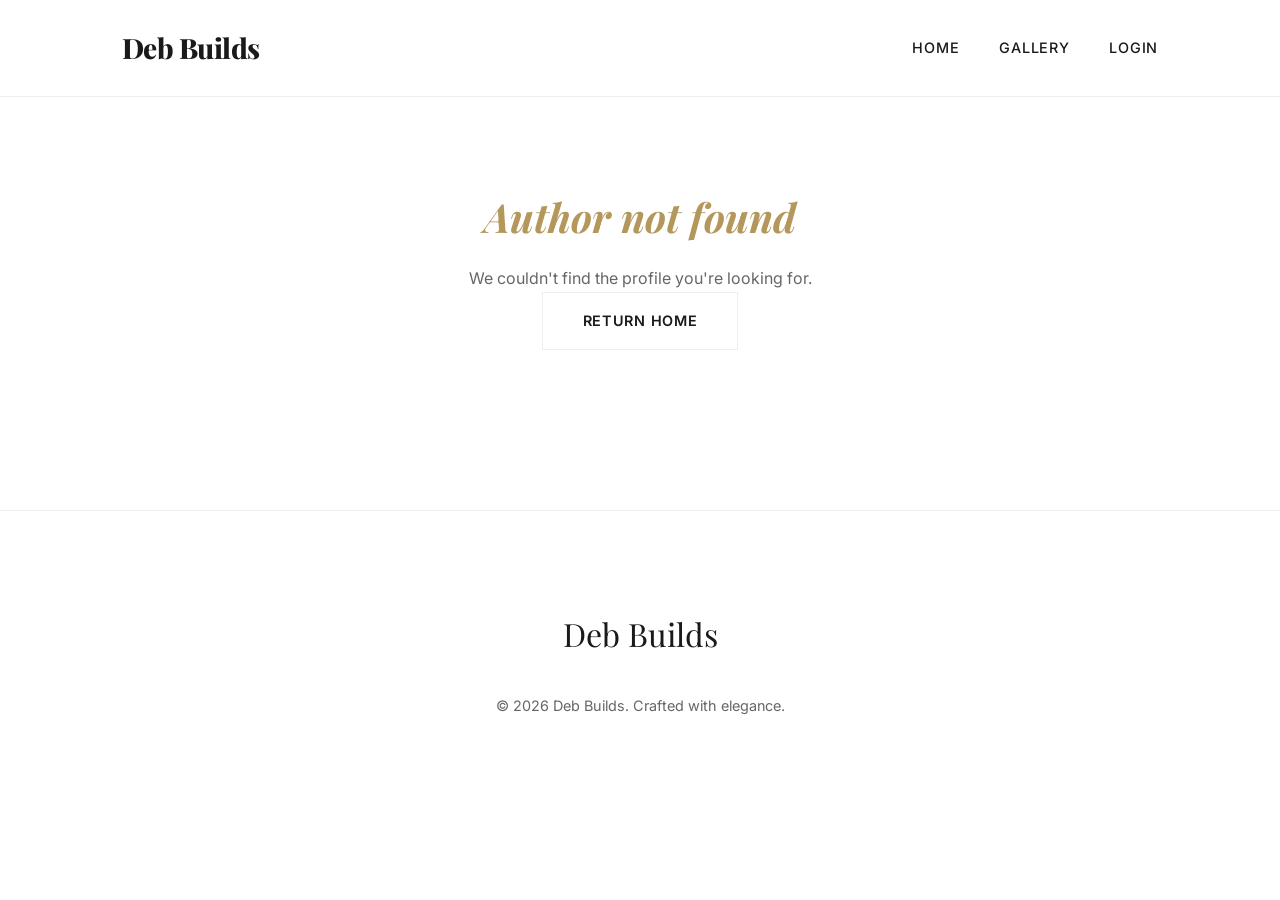
<file: frontend/author.html>
<!DOCTYPE html>

<html lang="en">

<head>

    <meta charset="UTF-8">

    <meta name="viewport" content="width=device-width, initial-scale=1.0">

    <title>Deb Builds — Author</title>

    <link rel="stylesheet" href="css/style.css">

</head>

<body>

    <!-- Site Header -->

    <header class="site-header">

        <div class="container">

            <a href="index.html" class="logo">Deb Builds</a>

            <nav>

                <ul class="nav-links">

                    <li><a href="index.html">Home</a></li>

                    <li><a href="gallery.html">Gallery</a></li>

                    <li id="authNav">

                        <!-- Populated by JS -->

                    </li>

                </ul>

            </nav>

        </div>

    </header>



    <!-- Main Content -->

    <main>

        <!-- Loading State -->

        <div class="loader" id="loadingState">

            <div class="spinner"></div>

        </div>



        <!-- Error State -->

        <div class="container" id="errorState" style="display: none; text-align: center; padding: 6rem 0;">

            <h2 class="accent-text">Author not found</h2>

            <p class="text-muted mb-4">We couldn't find the profile you're looking for.</p>

            <a href="index.html" class="btn btn-outline">Return Home</a>

        </div>



        <!-- Author Section -->

        <section id="authorSection" style="display: none;">

            <div class="hero">

                <div class="container">

                    <div id="authorAvatar" class="accent-text" style="font-size: 5rem; margin-bottom: 1rem;">👤</div>

                    <h1 id="authorName">Author Name</h1>

                    <p class="hero-sub" id="authorBio">Contributing writer and enthusiast.</p>

                </div>

            </div>



            <div class="container">

                <div style="border-top: 1px solid var(--border); padding: 4rem 0;">

                    <h2 class="text-center mb-4">Articles <span class="accent-text">by this author</span></h2>

                    

                    <div id="postsLoadingState" class="loader" style="display: none;">

                        <div class="spinner"></div>

                    </div>



                    <div id="postsEmptyState" style="display: none; text-align: center;">

                        <p class="text-muted">No articles published yet.</p>

                    </div>



                    <div class="post-grid" id="postsList">

                        <!-- Posts will be dynamically inserted here -->

                    </div>



                    <!-- Pagination -->

                    <div class="text-center" style="margin-top: 4rem; display: none;" id="pagination">

                        <button class="btn btn-outline" id="prevButton" disabled>Previous</button>

                        <span id="pageInfo" style="margin: 0 1.5rem; font-size: 0.9rem; font-weight: 600;">Page 1 of 1</span>

                        <button class="btn btn-outline" id="nextButton" disabled>Next</button>

                    </div>

                </div>

            </div>

        </section>

    </main>



    <!-- Footer -->

    <footer class="site-footer">

        <div class="container">

            <div class="footer-logo">Deb Builds</div>

            <p class="copyright">&copy; 2026 Deb Builds. Crafted with elegance.</p>

        </div>

    </footer>



    <!-- Scripts -->

    <script src="js/api.js"></script>

    <script src="js/author.js"></script>

    <script>

        document.addEventListener('DOMContentLoaded', () => {

            const authNav = document.getElementById('authNav');

            const token = localStorage.getItem('access_token');

            if (token) {

                authNav.innerHTML = `<a href="#" onclick="localStorage.removeItem('access_token'); localStorage.removeItem('refresh_token'); location.reload();">Logout</a>`;

            } else {

                authNav.innerHTML = `<a href="login.html">Login</a>`;

            }

        });

    </script>

</body>

</html>
</file>
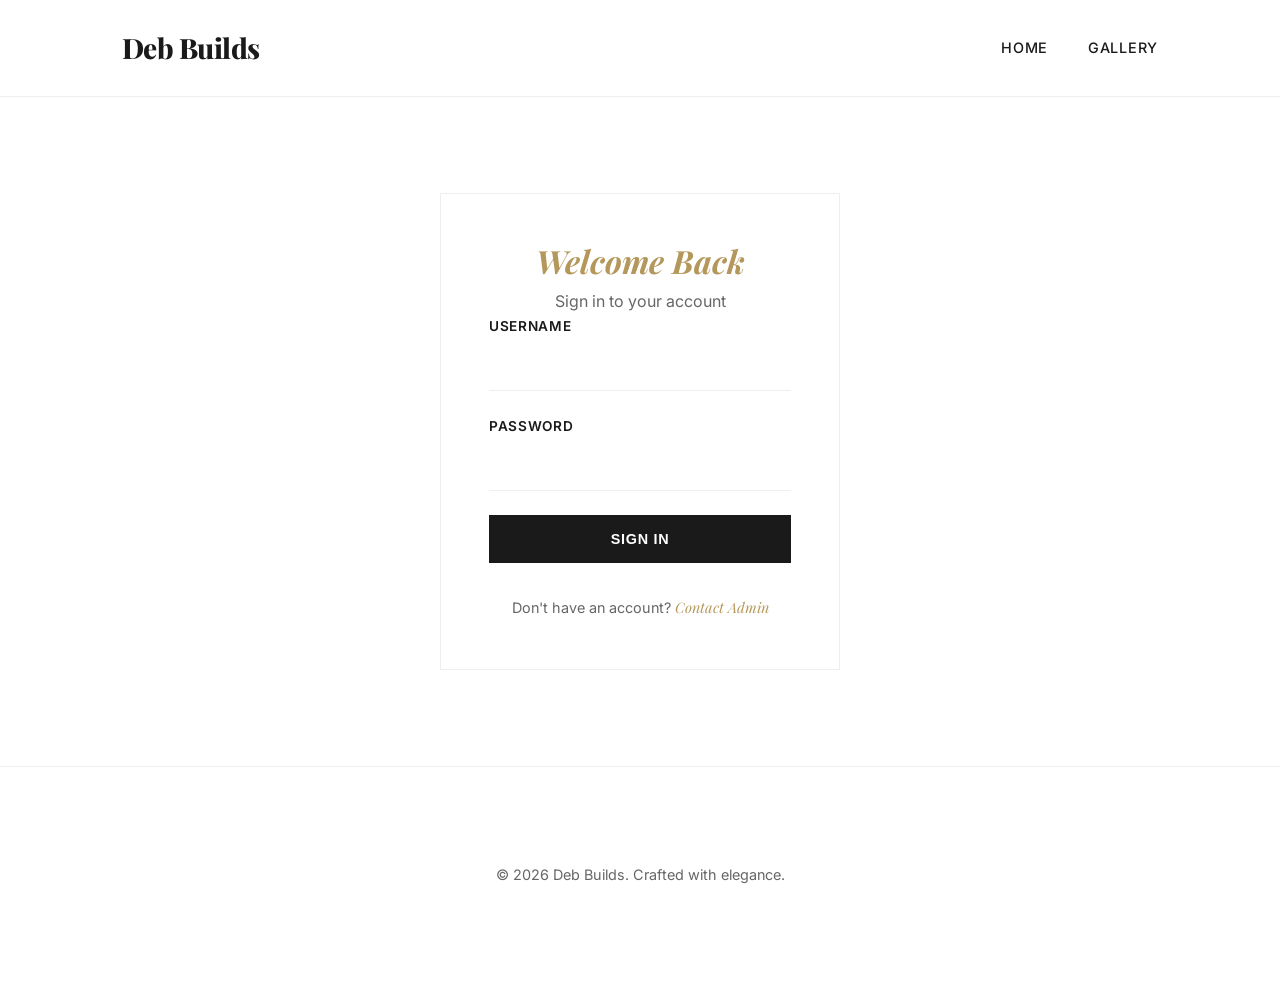
<file: frontend/login.html>
<!DOCTYPE html>

<html lang="en">

<head>

    <meta charset="UTF-8">

    <meta name="viewport" content="width=device-width, initial-scale=1.0">

    <title>Deb Builds — Sign In</title>

    <link rel="stylesheet" href="css/style.css">

</head>

<body>

    <!-- Site Header -->

    <header class="site-header">

        <div class="container">

            <a href="index.html" class="logo">Deb Builds</a>

            <nav>

                <ul class="nav-links">

                    <li><a href="index.html">Home</a></li>

                    <li><a href="gallery.html">Gallery</a></li>

                </ul>

            </nav>

        </div>

    </header>



    <!-- Main Content -->

    <main class="container">

        <div class="auth-form-container">

            <div class="text-center mb-4">

                <h2 class="accent-text" style="font-size: 2rem; margin-bottom: 0.5rem;">Welcome Back</h2>

                <p class="text-muted">Sign in to your account</p>

            </div>



            <form id="loginForm">

                <div class="form-group">

                    <label for="username">Username</label>

                    <input type="text" id="username" class="form-control" required>

                </div>

                <div class="form-group">

                    <label for="password">Password</label>

                    <input type="password" id="password" class="form-control" required>

                </div>

                <div id="loginError" style="color: #e74c3c; font-size: 0.85rem; margin-bottom: 1.5rem; display: none;">

                    Invalid credentials. Please try again.

                </div>

                <button type="submit" class="btn" style="width: 100%;">Sign In</button>

            </form>



            <div class="text-center" style="margin-top: 2rem;">

                <p class="text-muted" style="font-size: 0.9rem;">

                    Don't have an account? <a href="#" class="accent-text">Contact Admin</a>

                </p>

            </div>

        </div>

    </main>



    <!-- Footer -->

    <footer class="site-footer">

        <div class="container">

            <p class="copyright">&copy; 2026 Deb Builds. Crafted with elegance.</p>

        </div>

    </footer>



    <!-- Scripts -->

    <script src="js/api.js"></script>

    <script>

        document.getElementById('loginForm').addEventListener('submit', async (e) => {

            e.preventDefault();

            const username = document.getElementById('username').value;

            const password = document.getElementById('password').value;

            const errorDiv = document.getElementById('loginError');



            try {

                const response = await window.BlogAPI.login(username, password);

                if (response.access) {

                    localStorage.setItem('access_token', response.access);

                    localStorage.setItem('refresh_token', response.refresh);

                    window.location.href = 'index.html';

                }

            } catch (error) {

                console.error('Login error:', error);

                errorDiv.style.display = 'block';

            }

        });

    </script>

</body>

</html>
</file>
<file: frontend/css/style.css>
/**
 * Elegant Minimalist Blog Style
 * Refined typography, ample whitespace, and subtle interactions.
 */

/* ===== Imports ===== */
@import url('https://fonts.googleapis.com/css2?family=Playfair+Display:ital,wght@0,400..900;1,400..900&family=Inter:wght@100..900&display=swap');

/* ===== Variables ===== */
:root {
    --font-serif: "Playfair Display", serif;
    --font-sans: "Inter", sans-serif;
    
    --bg-color: #ffffff;
    --text-primary: #1a1a1a;
    --text-secondary: #666666;
    --accent: #b4975a; /* Muted Gold */
    --border: #eeeeee;
    --surface: #f9f9f9;
    
    --transition: all 0.4s cubic-bezier(0.16, 1, 0.3, 1);
    --shadow-subtle: 0 4px 20px rgba(0, 0, 0, 0.03);
    --container-width: 1100px;
    --container-narrow: 740px;
}

/* ===== Reset & Base ===== */
* {
    margin: 0;
    padding: 0;
    box-sizing: border-box;
}

body {
    font-family: var(--font-sans);
    color: var(--text-primary);
    background-color: var(--bg-color);
    line-height: 1.7;
    -webkit-font-smoothing: antialiased;
}

a {
    color: inherit;
    text-decoration: none;
    transition: var(--transition);
}

ul {
    list-style: none;
}

img {
    max-width: 100%;
    height: auto;
    display: block;
}

.container {
    max-width: var(--container-width);
    margin: 0 auto;
    padding: 0 2rem;
}

.container-narrow {
    max-width: var(--container-narrow);
    margin: 0 auto;
    padding: 0 2rem;
}

/* ===== Typography ===== */
h1, h2, h3, h4 {
    font-family: var(--font-serif);
    font-weight: 700;
    line-height: 1.2;
    margin-bottom: 1.5rem;
}

h1 { font-size: 3.5rem; }
h2 { font-size: 2.5rem; }
h3 { font-size: 1.75rem; }

.text-muted { color: var(--text-secondary); }
.text-center { text-align: center; }
.accent-text { color: var(--accent); font-family: var(--font-serif); font-style: italic; }

/* ===== Header & Navigation ===== */
.site-header {
    padding: 1.5rem 0;
    border-bottom: 1px solid var(--border);
    position: sticky;
    top: 0;
    z-index: 1000;
    background: rgba(255, 255, 255, 0.85);
    backdrop-filter: blur(10px);
}

.site-header .container {
    display: flex;
    justify-content: space-between;
    align-items: center;
}

.logo {
    font-family: var(--font-serif);
    font-size: 1.75rem;
    font-weight: 800;
    letter-spacing: -0.02em;
}

.nav-links {
    display: flex;
    gap: 2.5rem;
    font-size: 0.9rem;
    font-weight: 500;
    letter-spacing: 0.05em;
    text-transform: uppercase;
}

.nav-links a:hover {
    color: var(--accent);
}

.nav-links .active {
    color: var(--accent);
}

/* ===== Hero Section ===== */
.hero {
    padding: 6rem 0 4rem;
    text-align: center;
}

.hero h1 {
    margin-bottom: 1rem;
}

.hero-sub {
    font-size: 1.25rem;
    color: var(--text-secondary);
    max-width: 600px;
    margin: 0 auto;
}

/* ===== Grid Layout ===== */
.post-grid {
    display: grid;
    grid-template-columns: repeat(2, 1fr);
    gap: 4rem 3rem;
    padding: 4rem 0;
}

@media (max-width: 768px) {
    .post-grid {
        grid-template-columns: 1fr;
    }
    h1 { font-size: 2.5rem; }
}

/* ===== Post Card ===== */
.post-card {
    display: flex;
    flex-direction: column;
    group: hover;
}

.post-card-image {
    aspect-ratio: 16/10;
    background-color: var(--surface);
    margin-bottom: 1.5rem;
    overflow: hidden;
    position: relative;
}

.post-card-image img {
    width: 100%;
    height: 100%;
    object-fit: cover;
    transition: var(--transition);
}

.post-card:hover .post-card-image img {
    transform: scale(1.05);
}

.post-card-category {
    font-size: 0.75rem;
    text-transform: uppercase;
    letter-spacing: 0.1em;
    color: var(--accent);
    font-weight: 600;
    margin-bottom: 0.75rem;
}

.post-card-title {
    font-family: var(--font-serif);
    font-size: 1.75rem;
    margin-bottom: 1rem;
    line-height: 1.3;
}

.post-card-excerpt {
    color: var(--text-secondary);
    font-size: 1rem;
    margin-bottom: 1.5rem;
    display: -webkit-box;
    -webkit-line-clamp: 3;
    -webkit-box-orient: vertical;
    overflow: hidden;
}

.post-card-meta {
    margin-top: auto;
    font-size: 0.85rem;
    color: var(--text-secondary);
    display: flex;
    gap: 1rem;
    align-items: center;
}

.post-card-meta .dot {
    width: 3px;
    height: 3px;
    background: var(--border);
    border-radius: 50%;
}

/* ===== Post Detail ===== */
.post-header {
    text-align: center;
    padding: 6rem 0 4rem;
}

.post-header-meta {
    margin-bottom: 2rem;
    font-size: 0.9rem;
    text-transform: uppercase;
    letter-spacing: 0.1em;
    font-weight: 600;
    color: var(--accent);
}

.post-title-large {
    font-size: 4rem;
    max-width: 900px;
    margin: 0 auto 2rem;
}

.post-featured-image {
    margin: 0 auto 4rem;
    width: 100%;
    aspect-ratio: 21/9;
    background: var(--surface);
    overflow: hidden;
}

.post-featured-image img {
    width: 100%;
    height: 100%;
    object-fit: cover;
}

.post-content {
    font-size: 1.15rem;
    line-height: 1.9;
    color: #333;
}

.post-content p {
    margin-bottom: 2rem;
}

.post-content blockquote {
    font-family: var(--font-serif);
    font-style: italic;
    font-size: 1.5rem;
    padding: 2rem 0;
    margin: 2rem 0;
    border-top: 1px solid var(--border);
    border-bottom: 1px solid var(--border);
    text-align: center;
    color: var(--accent);
}

/* ===== Footer ===== */
.site-footer {
    padding: 6rem 0;
    border-top: 1px solid var(--border);
    text-align: center;
    margin-top: 4rem;
}

.footer-logo {
    font-family: var(--font-serif);
    font-size: 2rem;
    margin-bottom: 2rem;
}

.footer-nav {
    display: flex;
    justify-content: center;
    gap: 3rem;
    margin-bottom: 3rem;
}

.copyright {
    color: var(--text-secondary);
    font-size: 0.9rem;
}

/* ===== Buttons & Inputs ===== */
.btn {
    display: inline-block;
    padding: 1rem 2.5rem;
    background: var(--text-primary);
    color: white;
    font-weight: 600;
    font-size: 0.9rem;
    letter-spacing: 0.05em;
    text-transform: uppercase;
    transition: var(--transition);
    border: none;
    cursor: pointer;
}

.btn:hover {
    background: var(--accent);
}

.btn-outline {
    background: transparent;
    border: 1px solid var(--border);
    color: var(--text-primary);
}

.btn-outline:hover {
    border-color: var(--text-primary);
    background: transparent;
    color: var(--text-primary);
}

/* ===== Gallery ===== */
.gallery-grid {
    display: grid;
    grid-template-columns: repeat(3, 1fr);
    gap: 1.5rem;
    padding: 2rem 0;
}

.gallery-item {
    aspect-ratio: 1/1;
    overflow: hidden;
    background: var(--surface);
}

.gallery-item img {
    width: 100%;
    height: 100%;
    object-fit: cover;
    transition: var(--transition);
}

.gallery-item:hover img {
    transform: scale(1.05);
}

@media (max-width: 992px) {
    .gallery-grid { grid-template-columns: repeat(2, 1fr); }
}

@media (max-width: 576px) {
    .gallery-grid { grid-template-columns: 1fr; }
}

/* ===== Auth Forms ===== */
.auth-form-container {
    max-width: 400px;
    margin: 6rem auto;
    padding: 3rem;
    border: 1px solid var(--border);
}

.form-group {
    margin-bottom: 1.5rem;
}

.form-group label {
    display: block;
    margin-bottom: 0.5rem;
    font-size: 0.85rem;
    font-weight: 600;
    text-transform: uppercase;
    letter-spacing: 0.05em;
}

.form-control {
    width: 100%;
    padding: 0.75rem 0;
    border: none;
    border-bottom: 1px solid var(--border);
    font-family: inherit;
    font-size: 1rem;
    transition: var(--transition);
}

.form-control:focus {
    outline: none;
    border-bottom-color: var(--accent);
}

/* ===== Loading State ===== */
.loader {
    display: flex;
    justify-content: center;
    padding: 4rem;
}

.spinner {
    width: 30px;
    height: 30px;
    border: 2px solid var(--border);
    border-top-color: var(--accent);
    border-radius: 50%;
    animation: spin 0.8s linear infinite;
}

@keyframes spin {
    to { transform: rotate(360deg); }
}
</file>
